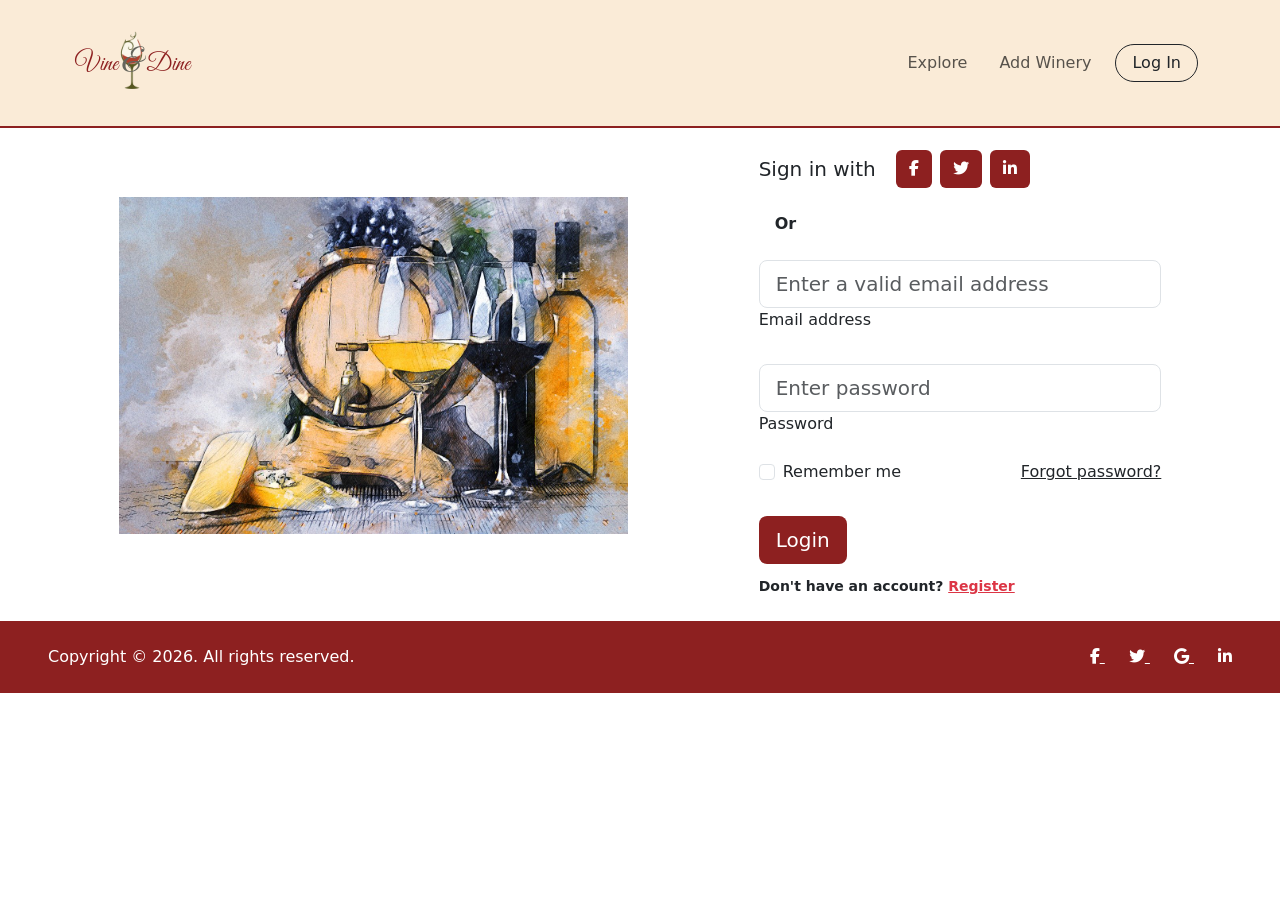
<file: login.html>
<!DOCTYPE html>
<html lang="en">
<head>
    <meta charset="UTF-8">
    <meta name="viewport" content="width=device-width, initial-scale=1.0">

    <!-- stylesheet  -->
     <link href="style.css" rel="stylesheet">
     <!-- Bootstrap CSS -->
    <link href="https://cdn.jsdelivr.net/npm/bootstrap@5.3.8/dist/css/bootstrap.min.css" rel="stylesheet" integrity="sha384-sRIl4kxILFvY47J16cr9ZwB07vP4J8+LH7qKQnuqkuIAvNWLzeN8tE5YBujZqJLB" crossorigin="anonymous">

    <!-- Google fonts -->
     <link href="https://fonts.googleapis.com/css2?family=Great+Vibes&display=swap" rel="stylesheet">

    <!-- Font Awesome Library -->
     <link rel="stylesheet" href="https://cdnjs.cloudflare.com/ajax/libs/font-awesome/6.5.1/css/all.min.css">
    <title>Login page</title>
</head>
<body>
    <header>
        <nav class="navbar navbar-expand-lg fixed-top">
            <div class="container">

                <!-- Brand Logo -->
                <a class="navbar-brand position-relative d-inline-block"  href="index.html">
                     <img src="./images/logo-img.png" alt="Vine & Dine Logo" height="100" class="logo-img">
                     <span class="logo-text position-absolute top-50 start-50 translate-middle">Vine <span class="logo-symbol">&</span> Dine</span>
                </a>   

                <!-- Hamburger Button for mobile -->
                <button class="navbar-toggler" type="button" data-bs-toggle="collapse" data-bs-target="#navbarNav" aria-controls="navbarNav" aria-expanded="false" aria-label="Toggle navigation">
                    <span class="navbar-toggler-icon"></span>
                </button>

                <!-- Nav items -->
                <div class="collapse navbar-collapse" id="navbarNav">
                    <ul class="navbar-nav ms-auto align-items-center">

                        <!-- Map/Explore -->
                        <li class="nav-item mx-3">
                            <a class="nav-link" href="#">Explore</a>
                        </li>

                        <!-- Add winery -->
                        <li class="nav-item me-3">
                            <a class="nav-link" href="index.html#winery-form-container">Add Winery</a>
                        </li>

                        <!-- Log In Button -->
                        <li class="nav-item">
                            <a class="btn btn-outline-dark rounded-pill px-3 login-btn" href="login.html">Log In</a>
                        </li>
              
                    </ul>
                </div>
            </div>
        </nav>
    </header>

    <main class="my-4">
        <div class="container-fluid h-custom">
            <div class="row d-flex justify-content-center align-items-center h-100">
            <div class="col-md-9 col-lg-6 col-xl-5">
                <img src="images/winery-login-img.jpg"
                class="img-fluid" alt="Sample image">
            </div>
            <div class="col-md-8 col-lg-6 col-xl-4 offset-xl-1">
                <form>
                <div class="d-flex flex-row align-items-center justify-content-center justify-content-lg-start mt-3">
                    <p class="lead fw-normal mb-0 me-3">Sign in with</p>
                    <button  type="button" data-mdb-button-init data-mdb-ripple-init class="btn socials btn-floating mx-1">
                    <i class="fab fa-facebook-f"></i>
                    </button>

                    <button  type="button" data-mdb-button-init data-mdb-ripple-init class="btn socials btn-floating mx-1">
                    <i class="fab fa-twitter"></i>
                    </button>

                    <button  type="button" data-mdb-button-init data-mdb-ripple-init class="btn socials btn-floating mx-1">
                    <i class="fab fa-linkedin-in"></i>
                    </button>
                </div>

                <div class="divider d-flex align-items-center my-4">
                    <p class="text-center fw-bold mx-3 mb-0">Or</p>
                </div>

                <!-- Email input -->
                <div data-mdb-input-init class="form-outline mb-4">
                    <input type="email" id="form3Example3" class="form-control form-control-lg"
                    placeholder="Enter a valid email address" />
                    <label class="form-label" for="form3Example3">Email address</label>
                </div>

                <!-- Password input -->
                <div data-mdb-input-init class="form-outline mb-3">
                    <input type="password" id="form3Example4" class="form-control form-control-lg"
                    placeholder="Enter password" />
                    <label class="form-label" for="form3Example4">Password</label>
                </div>

                <div class="d-flex justify-content-between align-items-center">
                    <!-- Checkbox -->
                    <div class="form-check mb-0">
                    <input class="form-check-input me-2" type="checkbox" value="" id="form2Example3" />
                    <label class="form-check-label" for="form2Example3">
                        Remember me
                    </label>
                    </div>
                    <a href="#!" class="text-body">Forgot password?</a>
                </div>

                <div class="text-center text-lg-start mt-4 pt-2">
                    <button  type="button" data-mdb-button-init data-mdb-ripple-init class="login btn btn-lg">Login</button>
                    <p class="small fw-bold mt-2 pt-1 mb-0">Don't have an account? <a href="#!"
                        class="link-danger">Register</a></p>
                </div>

                </form>
            </div>
            </div>
        </div>
        
    </main>

    <footer
            class="footer d-flex flex-column flex-md-row text-center text-md-start justify-content-between py-4 px-4 px-xl-5">
            <!-- Copyright -->
            <div class="mb-3 mb-md-0">
            Copyright © 2026. All rights reserved.
            </div>
            <!-- Copyright -->

            <!-- Right -->
            <div>
            <a href="#!" class="text-white me-4">
                <i class="fab fa-facebook-f"></i>
            </a>
            <a href="#!" class="text-white me-4">
                <i class="fab fa-twitter"></i>
            </a>
            <a href="#!" class="text-white me-4">
                <i class="fab fa-google"></i>
            </a>
            <a href="#!" class="text-white">
                <i class="fab fa-linkedin-in"></i>
            </a>
            </div>
            <!-- Right -->
        </footer>
    <!-- Bootstrap JS Bundle -->
    <script src="https://cdn.jsdelivr.net/npm/bootstrap@5.3.8/dist/js/bootstrap.bundle.min.js" integrity="sha384-FKyoEForCGlyvwx9Hj09JcYn3nv7wiPVlz7YYwJrWVcXK/BmnVDxM+D2scQbITxI" crossorigin="anonymous"></script>
</body>
</html>
</file>
<file: style.css>
:root{
    --main-color:rgb(141, 32, 32);
    --secondary-color: rgb(101, 101, 93);
}
.navbar {
    border-bottom: 2px solid var(--main-color);
    transition: transform o.3s ease-in-out;
    background-color: antiquewhite;
}

.navbar-hidden{
    transform: translateY(-100%);
}
body{
    padding-top: 110px;
}
.logo-text{
    font-family: 'Great Vibes', cursive;
    font-size: 1.5rem;
    color:var(--main-color);
}

.logo-symbol{
    color: var(--secondary-color);
    font-size: 2rem;
}


#map{
    height: 80vh;
    width: 100%;
}

.custom-btn, .footer, .socials{
    background-color: var(--main-color) !important;
    color: white !important;
}

.custom-btn:hover{
    background-color: black !important;

}

.login-btn{
    padding-left: 2.5rem;
    padding-right: 2.5rem;
    /* */

}

.login{
    background-color: var(--main-color) !important;
    color: white !important; 
}

.filter-btn{
    border: 1px solid var(--main-color) !important;
    color: var(--main-color) !important;
}
.filter-btn:hover, .filter-btn.active{
    background-color: var(--main-color) !important;
    color: white !important;
}
</file>
